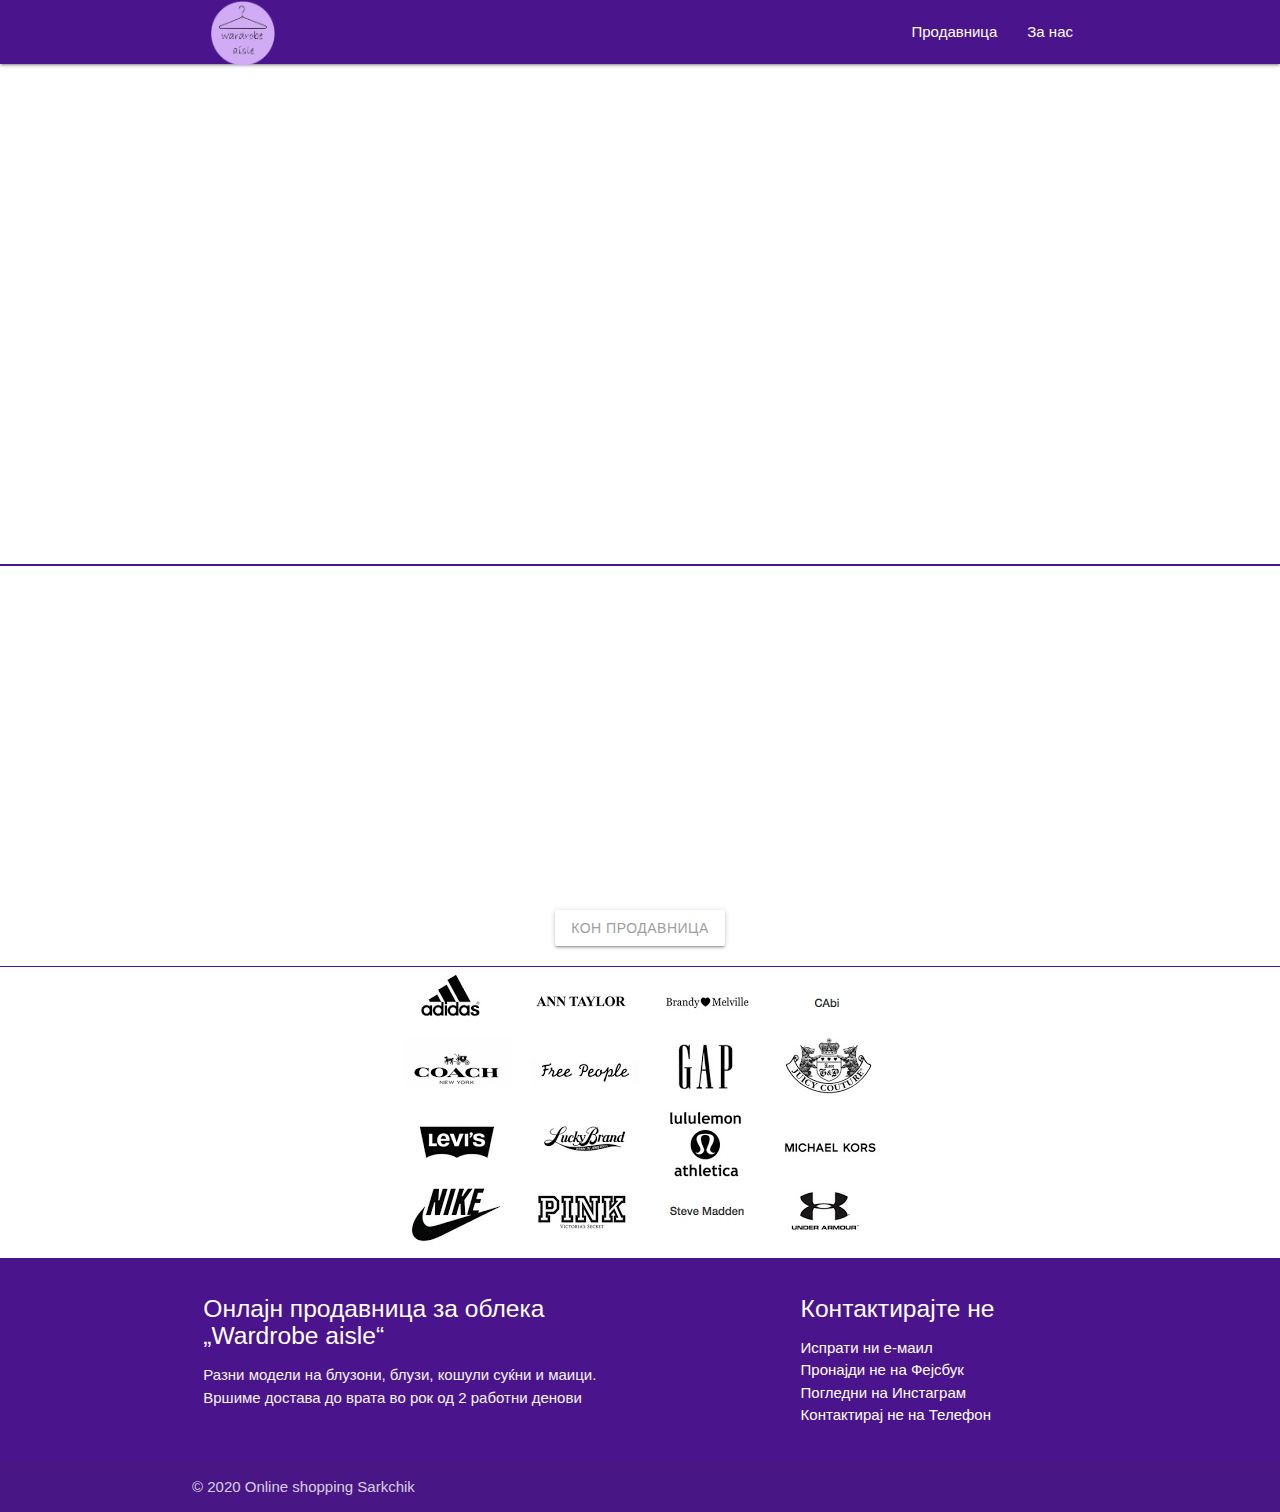
<file: index.html>
<!DOCTYPE html>
<html lang="en">

<head>
    <link rel="stylesheet" href="style.css">
    <link rel="stylesheet" href="https://cdnjs.cloudflare.com/ajax/libs/materialize/1.0.0/css/materialize.min.css">
    <link href="https://fonts.googleapis.com/icon?family=Material+Icons" rel="stylesheet">
    <meta name="viewport" content="width=device-width, initial-scale=1.0">
    <title>Почетна</title>
</head>

<body>
    <!-- Navigation Bar -->


    <nav>
        <div class="nav-wrapper purple darken-4">
          <div class="container">
            <a href="index.html" class="brand-logo" > <img src="/images/logo.png" width="100px" alt=""></a>
            <a href="#" class="sidenav-trigger" data-target="mobile-links">
              <i class="material-icons">menu</i>
            </a>
            <ul  class="right hide-on-med-and-down">
    
              <li><a href="store.html">Продавница</a></li>
              <li><a href="about.html">За нас</a></li>
    
            </ul>
          </div>
        </div>
      </nav>
      <ul class="sidenav" id="mobile-links">
        <li><a href="store.html">Продавница</a></li>
        <li><a href="about.html">За нас</a></li>
      </ul>


    <div class="parallax-container">
        <div class="parallax"><img src="paralax.jpg"></div>
    </div>
<div class="divider purple darken-4"></div>

    <!-- <div class="container center popust">
        <img src="popust.jpg" alt="">
    </div> -->

    <div class="divider purple darken-4"></div>

     <!-- Каросел од 5 производи -->
     <div class="carousel carousel-slider center">
        <div class="carousel-fixed-item center">
          <a class="btn waves-effect white grey-text darken-text-2" href="store.html">Кон продавница</a>
        </div>
        <div class="carousel-item red white-text" href="#one!" >
          <!-- <h2>Палта</h2> -->
          <img src="palta.jpg" alt="">
          <!-- <p class="white-text">This is your first panel</p> -->
        </div>
        <div class="carousel-item amber white-text" href="#two!">
          <!-- <h2>Дуксери</h2> -->
          <img src="dukseri.jpg" alt="">
          <!-- <p class="white-text">This is your second panel</p> -->
        </div>
        <div class="carousel-item green white-text" href="#three!">
          <!-- <h2>Блузи</h2> -->
          <img src="bluzi.jpg" alt="">
          <!-- <p class="white-text">This is your third panel</p> -->
        </div>
        <div class="carousel-item blue white-text" href="#four!">
          <!-- <h2>Патики</h2> -->
          <img src="patiki.jpg" alt="">
          <!-- <p class="white-text">This is your fourth panel</p> -->
        </div>
      </div>

      <div class="divider purple darken-4"></div>

    <div class="container center">
        <!-- Page Content goes here -->

        <img src="brands.jpg" alt="">


        <!-- Лево -->
        


    </div>

    <div class="divider purple darken-4"></div>
    <!-- Footer -->
    <footer class="page-footer purple darken-4">
        <div class="container">
            <div class="row">
                <div class="col l6 s12">
                    <h5 class="white-text">Онлајн продавница за облека „Wardrobe aisle“</h5>
                    <p class="grey-text text-lighten-4">Разни модели на блузони, блузи, кошули суќни и маици. Вршиме достава до врата во рок од 2 работни денови</p>
                </div>
                <div class="col l4 offset-l2 s12">
                    <h5 class="white-text">Контактирајте не </h5>
                    <ul>
                        <li> <a href="mailto: ivannacevski@hotmail.com" class="text-white"> Испрати ни е-маил</a></li>
                        <li> <a href="https://www.facebook.com/sarah.temelkova" class="text-white"> Пронајди не на Фејсбук</a></li>
                        <li> <a href="https://www.instagram.com/temelkova_photography/" class="text-white"> Погледни на Инстаграм</a></li>
                        <li> <a href="tel: 0038978868825" class="text-white"> Контактирај не на Телефон</a></li>
                    </ul>
                </div>
            </div>
        </div>
        <div class="footer-copyright">
            <div class="container">
                © 2020 Online shopping Sarkchik
                <!-- <a class="grey-text text-lighten-4 right" href="#!">More Links</a> -->
            </div>

            <!-- SCRIPTS -->
            <script src="https://code.jquery.com/jquery-3.5.1.js"
                integrity="sha256-QWo7LDvxbWT2tbbQ97B53yJnYU3WhH/C8ycbRAkjPDc=" crossorigin="anonymous"></script>
            <script src="https://cdnjs.cloudflare.com/ajax/libs/materialize/1.0.0/js/materialize.min.js"></script>
            <script src="script.js"></script>
</body>

</html>
</file>
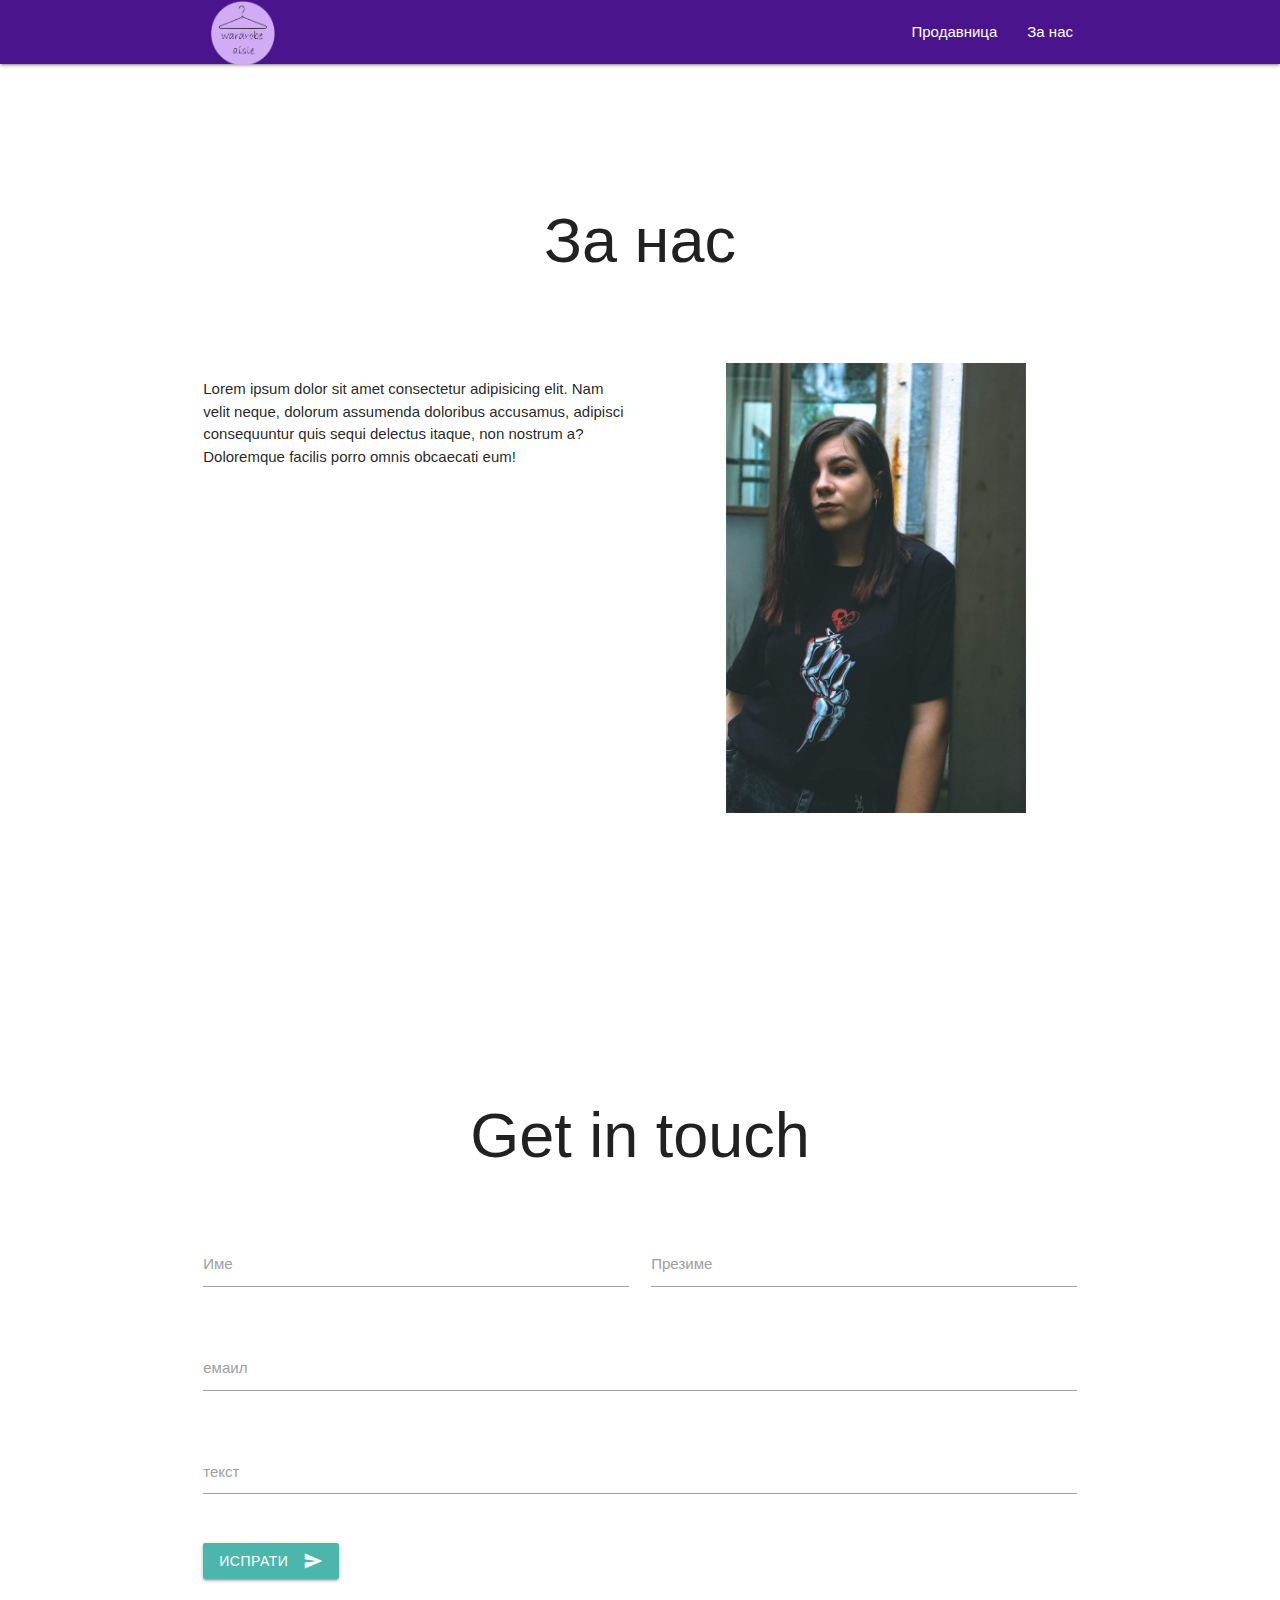
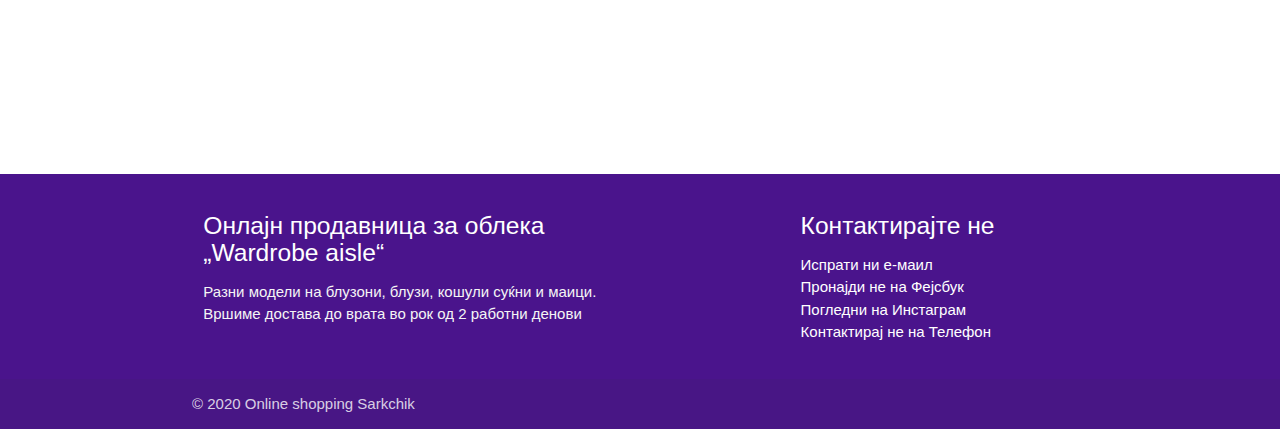
<file: about.html>
<!DOCTYPE html>
<html lang="en">

<head>
  <link rel="stylesheet" href="style.css">
  <link rel="stylesheet" href="https://cdnjs.cloudflare.com/ajax/libs/materialize/1.0.0/css/materialize.min.css">
  <link href="https://fonts.googleapis.com/icon?family=Material+Icons" rel="stylesheet">
  <link rel="stylesheet" href="about.css">
  <meta name="viewport" content="width=device-width, initial-scale=1.0">
  <title>За нас</title>

</head>

<body>
  <!-- Navigation Bar -->


  <nav>
    <div class="nav-wrapper purple darken-4">
      <div class="container">
        <a href="index.html" class="brand-logo" > <img src="/images/logo.png" width="100px" alt=""></a>
        <a href="#" class="sidenav-trigger" data-target="mobile-links">
          <i class="material-icons">menu</i>
        </a>
        <ul  class="right hide-on-med-and-down">

          <li><a href="store.html">Продавница</a></li>
          <li><a href="about.html">За нас</a></li>

        </ul>
      </div>
    </div>
  </nav>
  <ul class="sidenav" id="mobile-links">
    <li><a href="store.html">Продавница</a></li>
    <li><a href="about.html">За нас</a></li>
  </ul>

  <div class="parallax-container">
    <div class="parallax"><img src="paralax.jpg"></div>
  </div>

  <div class="container">

    <h1 class="center" style="padding-bottom: 1em;">За нас</h1>

    <!-- info about you -->

    <div class="row">
      <div class="col s12 m12 l6 ">
        <!-- info here -->
        <p>Lorem ipsum dolor sit amet consectetur adipisicing elit. Nam velit neque, dolorum assumenda doloribus
          accusamus, adipisci consequuntur quis sequi delectus itaque, non nostrum a? Doloremque facilis porro omnis
          obcaecati eum!</p>
      </div>
      <div class="col s0 m0 l6">
        <img src="sara.jpg" width="450" class="materialboxed">
        <!-- picture here -->
      </div>
    </div>
  </div>

  <!-- low height paralax -->
  <div class="parallax-container">
    <div class="parallax"><img src="paralax.jpg"></div>
  </div>

  <div class="container">
    <h1 class="center" style="padding-top: 2em;">Get in touch</h1>

    <div class="row" style="padding-bottom: 5em; padding-top: 2em;">
      <form class="col s12">
        <div class="row">
          <div class="input-field col s6">
            <input id="first_name" type="text" class="validate">
            <label for="first_name">Име</label>
          </div>
          <div class="input-field col s6">
            <input id="last_name" type="text" class="validate">
            <label for="last_name">Презиме</label>
          </div>
        </div>
        <div class="row">
          <div class="input-field col s12">
            <input id="email" type="email" class="validate">
            <label for="email">емаил</label>
          </div>
        </div>
        <div class="row">
          <div class="input-field col s12">
            <textarea id="textarea2" class="materialize-textarea"></textarea>
            <label for="textarea2">текст</label>
          </div>
        </div>




        <button class="btn waves-effect waves-light teal lighten-2" id="submitFormButton" type="button"
          name="action">испрати
          <i class="material-icons right">send</i>
        </button>
      </form>
    </div>

  </div>
  <div class="parallax-container">
    <div class="parallax"><img src="paralax.jpg"></div>
  </div>


  <div class="divider purple darken-4"></div>
  <!-- Footer -->
  <footer class="page-footer purple darken-4">
    <div class="container">
      <div class="row">
        <div class="col l6 s12">
          <h5 class="white-text">Онлајн продавница за облека „Wardrobe aisle“</h5>
          <p class="grey-text text-lighten-4">Разни модели на блузони, блузи, кошули суќни и маици. Вршиме достава до врата во рок од 2 работни денови</p>
      </div>
        <div class="col l4 offset-l2 s12">
          <h5 class="white-text">Контактирајте не </h5>
          <ul>
            <li> <a href="mailto: ivannacevski@hotmail.com" class="text-white"> Испрати ни е-маил</a></li>
            <li> <a href="https://www.facebook.com/sarah.temelkova" class="text-white"> Пронајди не на Фејсбук</a></li>
            <li> <a href="https://www.instagram.com/temelkova_photography/" class="text-white"> Погледни на
                Инстаграм</a></li>
            <li> <a href="tel: 0038978868825" class="text-white"> Контактирај не на Телефон</a></li>
          </ul>
        </div>
      </div>
    </div>
    <div class="footer-copyright">
      <div class="container">
        © 2020 Online shopping Sarkchik
        <!-- <a class="grey-text text-lighten-4 right" href="#!">More Links</a> -->
      </div>

      <!-- SCRIPTS -->
      <script src="https://code.jquery.com/jquery-3.5.1.js"
        integrity="sha256-QWo7LDvxbWT2tbbQ97B53yJnYU3WhH/C8ycbRAkjPDc=" crossorigin="anonymous"></script>
      <script src="https://cdnjs.cloudflare.com/ajax/libs/materialize/1.0.0/js/materialize.min.js"></script>
      <script src="script.js"></script>
      <script src="aboutScript.js"></script>
  
</body>

</html>
</file>
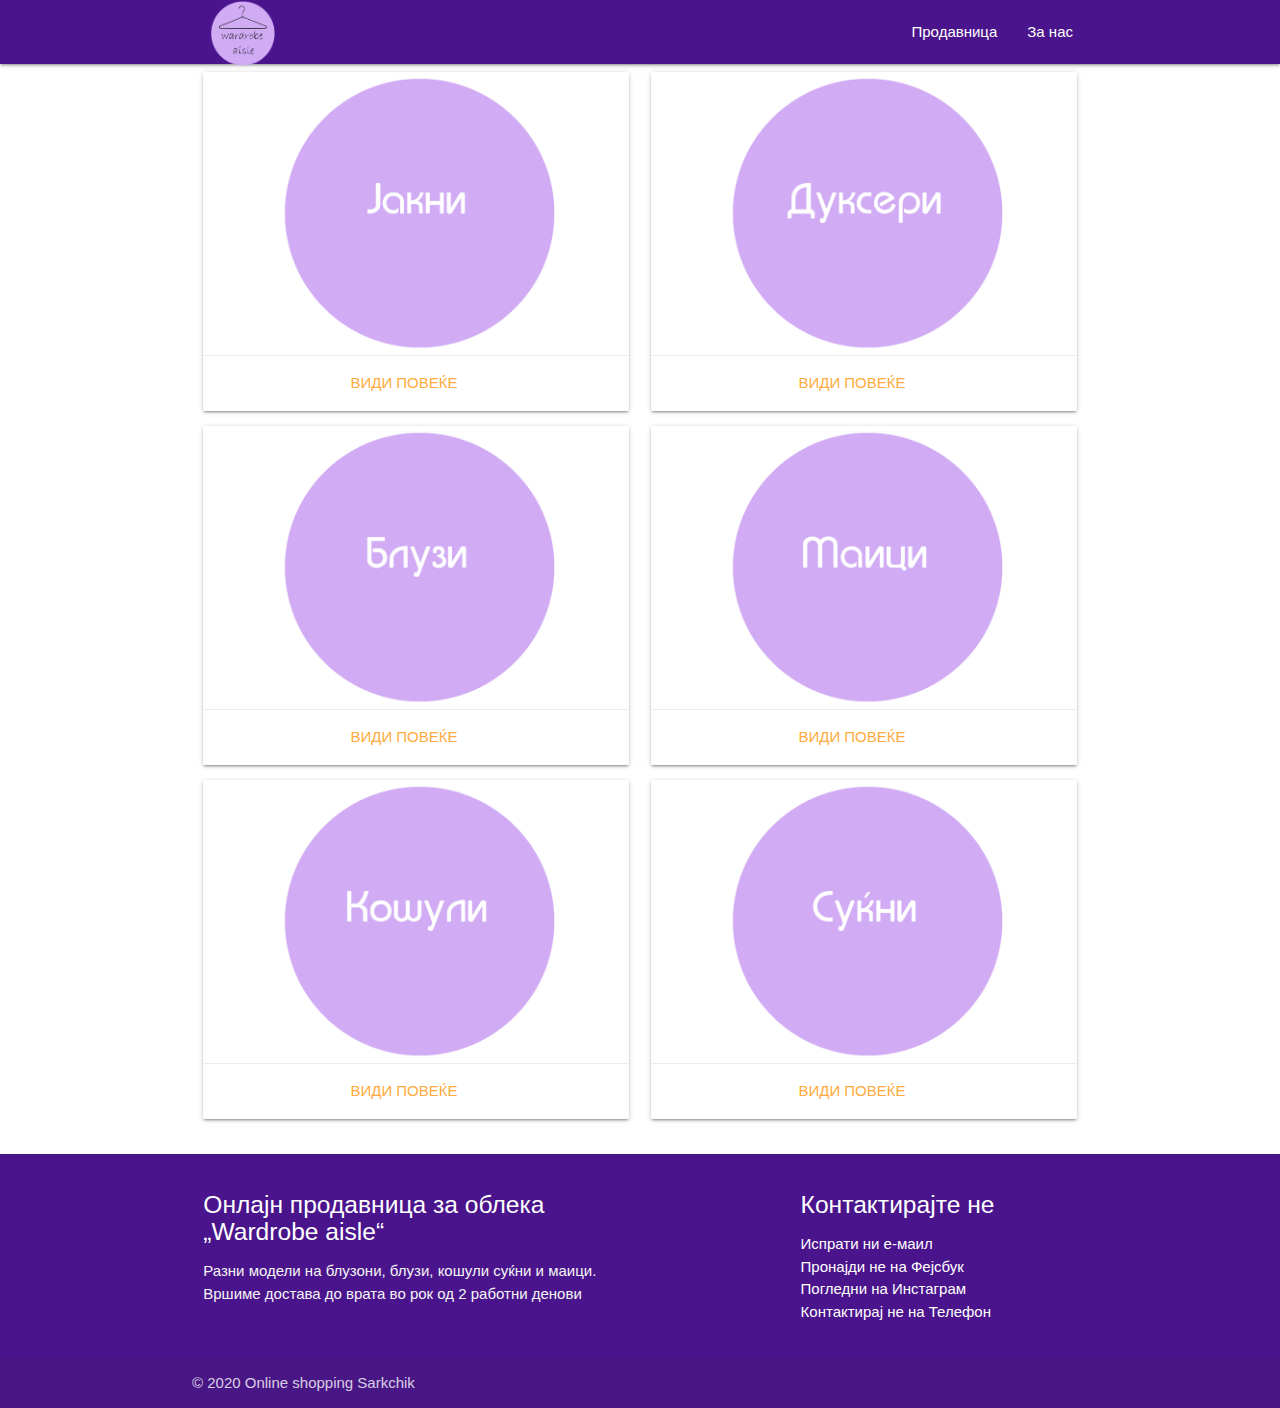
<file: store.html>
<!DOCTYPE html>
<html lang="en">

<head>
    <link rel="stylesheet" href="style.css">
    <link rel="stylesheet" href="https://cdnjs.cloudflare.com/ajax/libs/materialize/1.0.0/css/materialize.min.css">
    <link href="https://fonts.googleapis.com/icon?family=Material+Icons" rel="stylesheet">
    <meta name="viewport" content="width=device-width, initial-scale=1.0">
    <title>Продавница</title>
</head>

<body>
    <!-- Navigation Bar -->


    <nav>
        <div class="nav-wrapper purple darken-4">
            <div class="container">
                <a href="index.html" class="brand-logo" > <img src="/images/logo.png" width="100px" alt=""></a>
                <a href="#" class="sidenav-trigger" data-target="mobile-links">
                    <i class="material-icons">menu</i>
                </a>
                <ul class="right hide-on-med-and-down">

                    <li><a href="store.html">Продавница</a></li>
                    <li><a href="about.html">За нас</a></li>

                </ul>
            </div>
        </div>
    </nav>
    <ul class="sidenav" id="mobile-links">
        <li><a href="store.html">Продавница</a></li>
        <li><a href="about.html">За нас</a></li>
    </ul>


    <div class="container">

        <div class="row">
            <div class="col s12 l6 ">

                <!-- 1. Јакни -->
                <div class="card">
                    <div class="card-image">
                        <img width="auto" height="auto" src="/images/thumbnails/jakni.jpg">
        
                    </div>
        
                    <div class="card-action center ">
                        <a href="Palta/palta.html">Види повеќе</a>
                    </div>
                </div>

                <!-- 3. Блузи -->
                <div class="card">
                    <div class="card-image">
                        <img width="auto" height="auto" src="/images/thumbnails/bluzi.jpg">

                    </div>

                    <div class="card-action center">
                        <a href="Bluzi/bluzi.html">Види повеќе</a>
                    </div>
                </div>

                <!-- 5. Кошули -->
                <div class="card">
                    <div class="card-image">
                        <img width="auto" height="auto" src="/images/thumbnails/kosuli.jpg">

                    </div>

                    <div class="card-action center">
                        <a href="Kosuli/kosuli.html">Види повеќе</a>
                    </div>
                </div>

                
            </div>


            <!-- Десно -->
            <div class="col s12 l6">
                <div class="card">
                    <div class="card-image">
                        <img width="auto" height="auto" src="/images/thumbnails/duks.jpg">

                    </div>

                    <!-- 2. Дуксери -->
                    <div class="card-action center">
                        <a href="Dukseri/dukseri.html">Види повеќе</a>
                    </div>
                </div>

                <div class="card">
                    <div class="card-image">
                        <img width="auto" height="auto" src="/images/thumbnails/maici.jpg">

                    </div>

                    <!-- 4. Маици -->
                    <div class="card-action center">
                        <a href="Patiki/patiki.html">Види повеќе</a>
                    </div>
                </div>

                <!-- 6. Суќни -->
                <div class="card">
                    <div class="card-image">
                        <img width="auto" height="auto" src="/images/thumbnails/sukni.jpg">

                </div>
                    <div class="card-action center">
                        <a href="Pizami/pizami.html">Види повеќе</a>
                    </div>
                </div>
            </div>
        </div>

    </div>


    <div class="divider purple darken-4"></div>
    <!-- Footer -->
    <footer class="page-footer purple darken-4">
        <div class="container">
            <div class="row">
                <div class="col l6 s12">
                    <h5 class="white-text">Онлајн продавница за облека „Wardrobe aisle“</h5>
                    <p class="grey-text text-lighten-4">Разни модели на блузони, блузи, кошули суќни и маици. Вршиме достава до врата во рок од 2 работни денови</p>
                </div>
                <div class="col l4 offset-l2 s12">
                    <h5 class="white-text">Контактирајте не </h5>
                    <ul>
                        <li> <a href="mailto: ivannacevski@hotmail.com" class="text-white"> Испрати ни е-маил</a></li>
                        <li> <a href="https://www.facebook.com/sarah.temelkova" class="text-white"> Пронајди не на
                                Фејсбук</a></li>
                        <li> <a href="https://www.instagram.com/temelkova_photography/" class="text-white"> Погледни на
                                Инстаграм</a></li>
                        <li> <a href="tel: 0038978868825" class="text-white"> Контактирај не на Телефон</a></li>
                    </ul>
                </div>
            </div>
        </div>
        <div class="footer-copyright">
            <div class="container">
                © 2020 Online shopping Sarkchik
                <!-- <a class="grey-text text-lighten-4 right" href="#!">More Links</a> -->
            </div>

            <!-- SCRIPTS -->
            <script src="https://code.jquery.com/jquery-3.5.1.js"
                integrity="sha256-QWo7LDvxbWT2tbbQ97B53yJnYU3WhH/C8ycbRAkjPDc=" crossorigin="anonymous"></script>
            <script src="https://cdnjs.cloudflare.com/ajax/libs/materialize/1.0.0/js/materialize.min.js"></script>
            <script src="script.js"></script>
</body>

</html>
</file>
<file: style.css>
/* CSS custom styles */

footer a:link {
    color: white;
  }

  footer a:visited {
    color: white;
  }

  footer a:hover {
    color: rgb(226, 226, 226);
  }

  footer a:active {
    color: white;
  }
</file>
<file: about.css>
.parallax-container {
    height: 100px;
    width: auto;
  }
</file>
